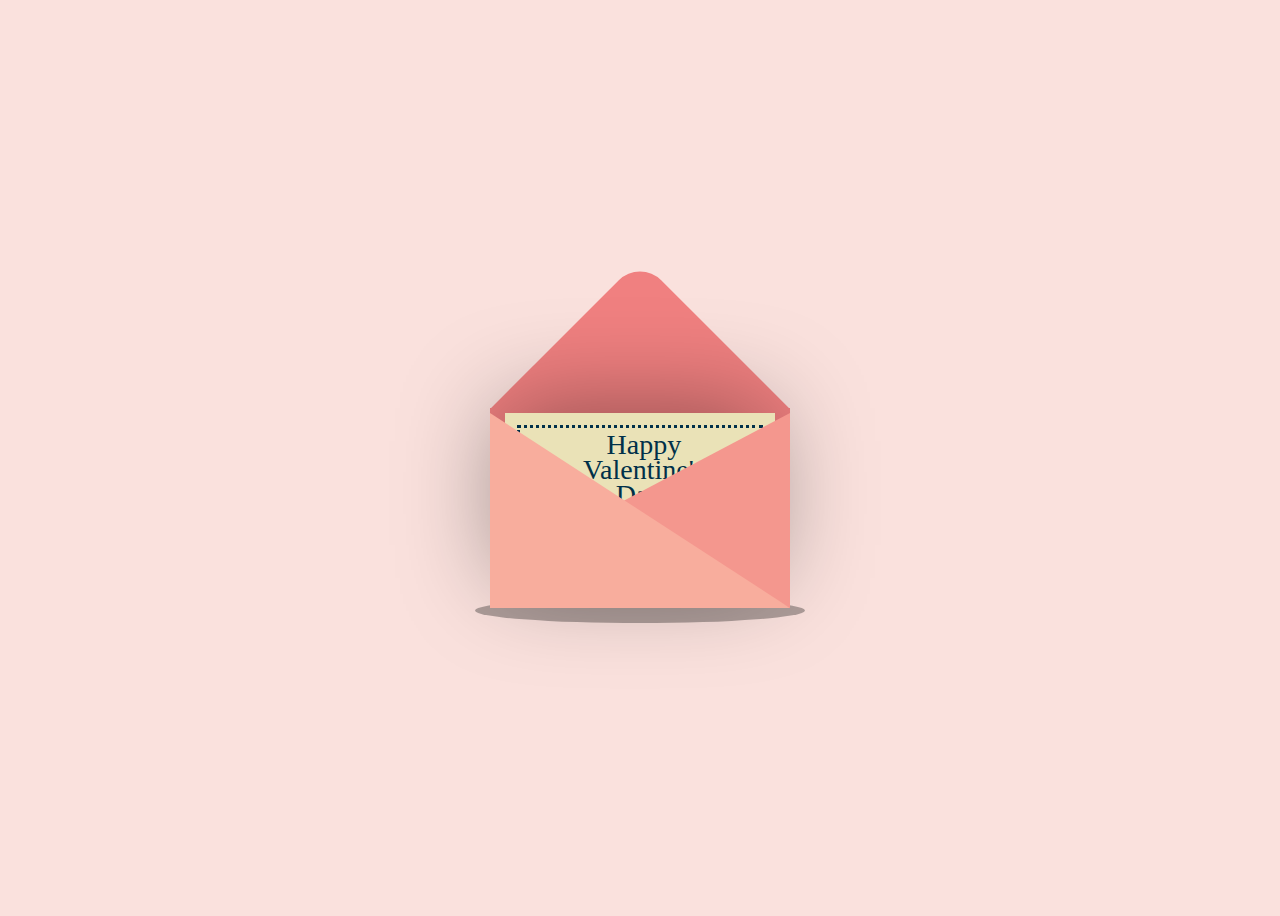
<file: index.html>
<!DOCTYPE html>
<html lang="en">

<head>
    <meta charset="UTF-8">
    <meta name="viewport" content="width=device-width, initial-scale=1.0">
    <title>Pa ti wapa</title>
    <link rel="shortcut icon"
        href="https://upload.wikimedia.org/wikipedia/commons/thumb/f/f1/Heart_corazón.svg/1200px-Heart_corazón.svg.png"
        type="image/x-icon">
    <link rel="stylesheet" href="index.css">
    <script src="https://code.jquery.com/jquery-3.6.4.min.js"></script>
</head>

<body>
    <div class="container">
        <div class="valentines">
            <div class="envelope"></div>
            <div class="front"></div>
            <div class="card" onclick="openPage()">
                <div class="text">Happy<br> Valentine's<br> Day!</div>
                <div class="heart"></div>
            </div>
        </div>

        <div class="shadow"></div>
    </div>
    <script src="index.js"></script>
</body>

</html>
</file>
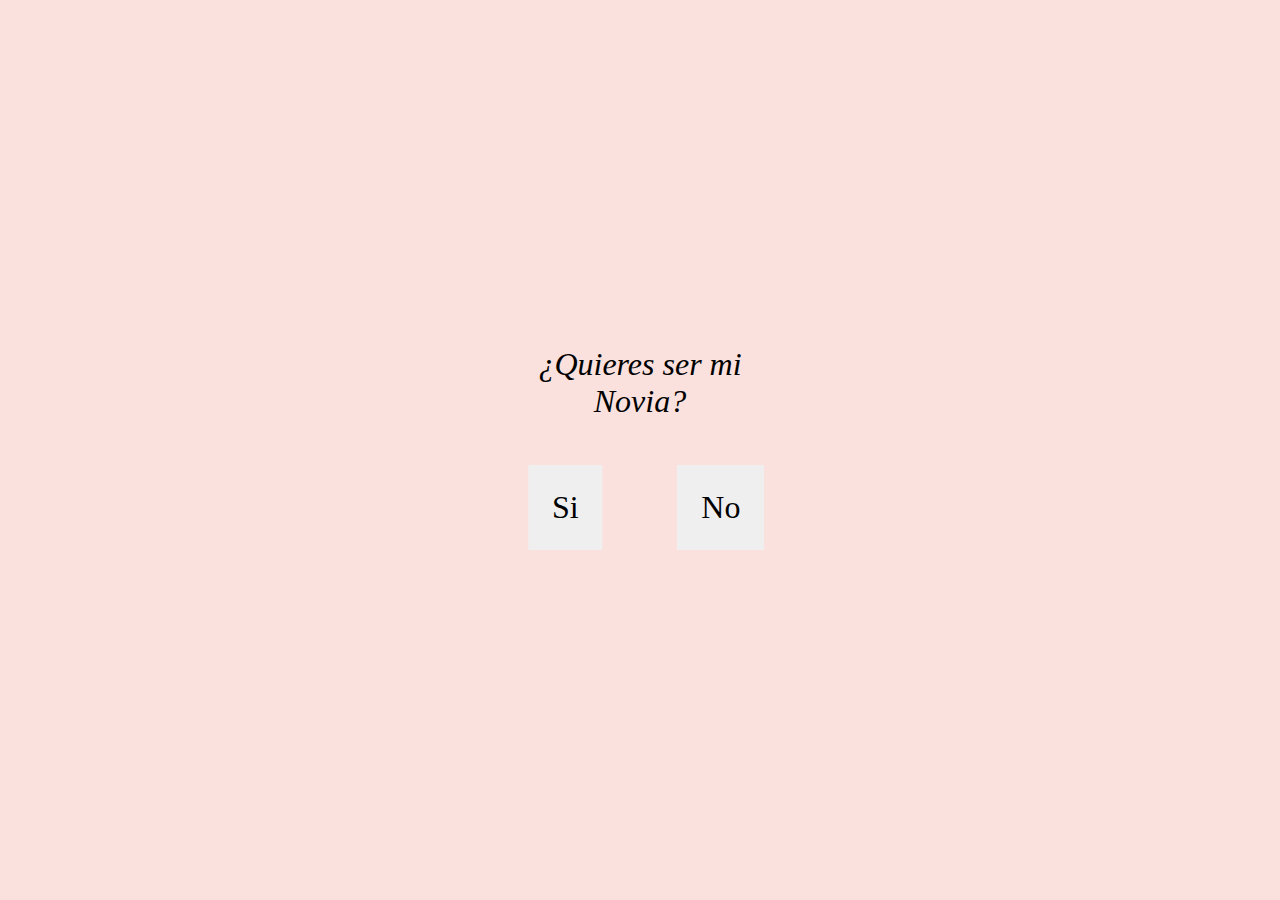
<file: main.html>
<!DOCTYPE html>
<html lang="es">

<head>
    <meta charset="UTF-8">
    <meta name="viewport" content="width=device-width, initial-scale=1.0">
    <title>Pa ti wapa</title>
    <link rel="shortcut icon"
        href="https://upload.wikimedia.org/wikipedia/commons/thumb/f/f1/Heart_corazón.svg/1200px-Heart_corazón.svg.png"
        type="image/x-icon">
    <link rel="stylesheet" href="main.css">
</head>

<body>

    <div class="container">
        <p>¿Quieres ser mi Novia?</p>
        <button id="yesBtn" onclick="openPage()">Si</button>
        <button id="noBtn" onclick="tpa()">No</button>
    </div>
    <script src="main.js"></script>

</body>

</html>
</file>
<file: index.css>
*::selection {
  background: transparent;
}

/* Set the colour and the position of the background and the elements */
body {
  display: flex;
  justify-content: center;
  align-items: center;
  height: 100vh;
  background-color: #fae1dd;
  overflow: hidden;
}

.container {
  position: relative;
  transition: opacity 0.5s;
}

.container.fade-out {
  opacity: 0;
}

.valentines {
  position: relative;
  top: 50px;
  cursor: pointer;
  animation: up 3s linear infinite;
}

/* Style the envelope and the card */
.envelope {
  position: relative;
  width: 300px;
  height: 200px;
  background-color: #f08080;
}

.envelope:before {
  background-color: #f08080;
  content: "";
  position: absolute;
  width: 212px;
  height: 212px;
  transform: rotate(45deg);
  top: -105px;
  left: 44px;
  border-radius: 30px 0 0 0;
}

.card {
  position: absolute;
  background-color: #eae2b7;
  width: 270px;
  height: 170px;
  top: 5px;
  left: 15px;
  box-shadow: -5px -5px 100px rgba(0, 0, 0, 0.4);
}

.card:before {
  content: "";
  position: absolute;
  border: 3px solid #003049;
  border-style: dotted;
  width: 240px;
  height: 140px;
  left: 12px;
  top: 12px;
}

.text {
  position: absolute;
  font-family: 'Brush Script MT', cursive;
  font-size: 28px;
  text-align: center;
  line-height: 25px;
  top: 19px;
  left: 78px;
  color: #003049;
}

.heart {
  background-color: #d62828;
  display: inline-block;
  height: 30px;
  margin: 0 10px;
  position: relative;
  top: 110px;
  left: 105px;
  transform: rotate(-45deg);
  width: 30px;
}

.heart:before,
.heart:after {
  content: "";
  background-color: #d62828;
  border-radius: 50%;
  height: 30px;
  position: absolute;
  width: 30px;
}

.heart:before {
  top: -15px;
  left: 0;
}

.heart:after {
  left: 15px;
  top: 0;
}

.front {
  position: absolute;
  border-right: 180px solid #f4978e;
  border-top: 95px solid transparent;
  border-bottom: 100px solid transparent;
  left: 120px;
  top: 5px;
  width: 0;
  height: 0;
  z-index: 10;
}

.front:before {
  position: absolute;
  content: "";
  border-left: 300px solid #f8ad9d;
  border-top: 195px solid transparent;
  left: -120px;
  top: -95px;
  width: 0;
  height: 0;
}

/* Add the shadow */
.shadow {
  position: absolute;
  width: 330px;
  height: 25px;
  border-radius: 50%;
  background-color: rgba(0, 0, 0, 0.3);
  bottom: -65px;
  left: -15px;
  animation: scale 3s linear infinite;
  z-index: -1;
}

/* To move the envelope up and down */
@keyframes up {
  0%,
  100% {
    transform: translateY(0);
  }

  50% {
    transform: translateY(-30px);
  }
}

/* to scale the shadow */
@keyframes scale {
  0%,
  100% {
    transform: scaleX(1);
  }

  50% {
    transform: scaleX(0.85);
  }
}

@media (min-width: 900px) {
  text {
    left: 85px;
  }
}
</file>
<file: main.css>
* {
    margin: 0;
}

*::selection {
    background: transparent;
  }

body {
    display: flex;
    justify-content: center;
    align-items: center;
    height: 100vh;
    background-color: #fae1dd;
    overflow: hidden;
}

.container {
    text-align: center;
    position: relative;
    transition: opacity 0.5s;
    cursor: pointer;
    animation: up 3s linear infinite;
}

.container.fade-out {
    opacity: 0;
}

p {
    font-family: Georgia, 'Times New Roman', Times, serif;
    font-size: xx-large;
    margin-top: -50px;
    padding: 15%;
    font-style: italic;
}

button {
    font-size: xx-large;
    padding: 0.75em;
    border: none;
    font-family: 'Brush Script MT', cursive;
}

#yesBtn {
    transform: translate(-100%, 0);
}

#noBtn {
    position: absolute;
}

@keyframes up {
    0%,
    100% {
        transform: translateY(0);
    }

    50% {
        transform: translateY(-30px);
    }
}
</file>
